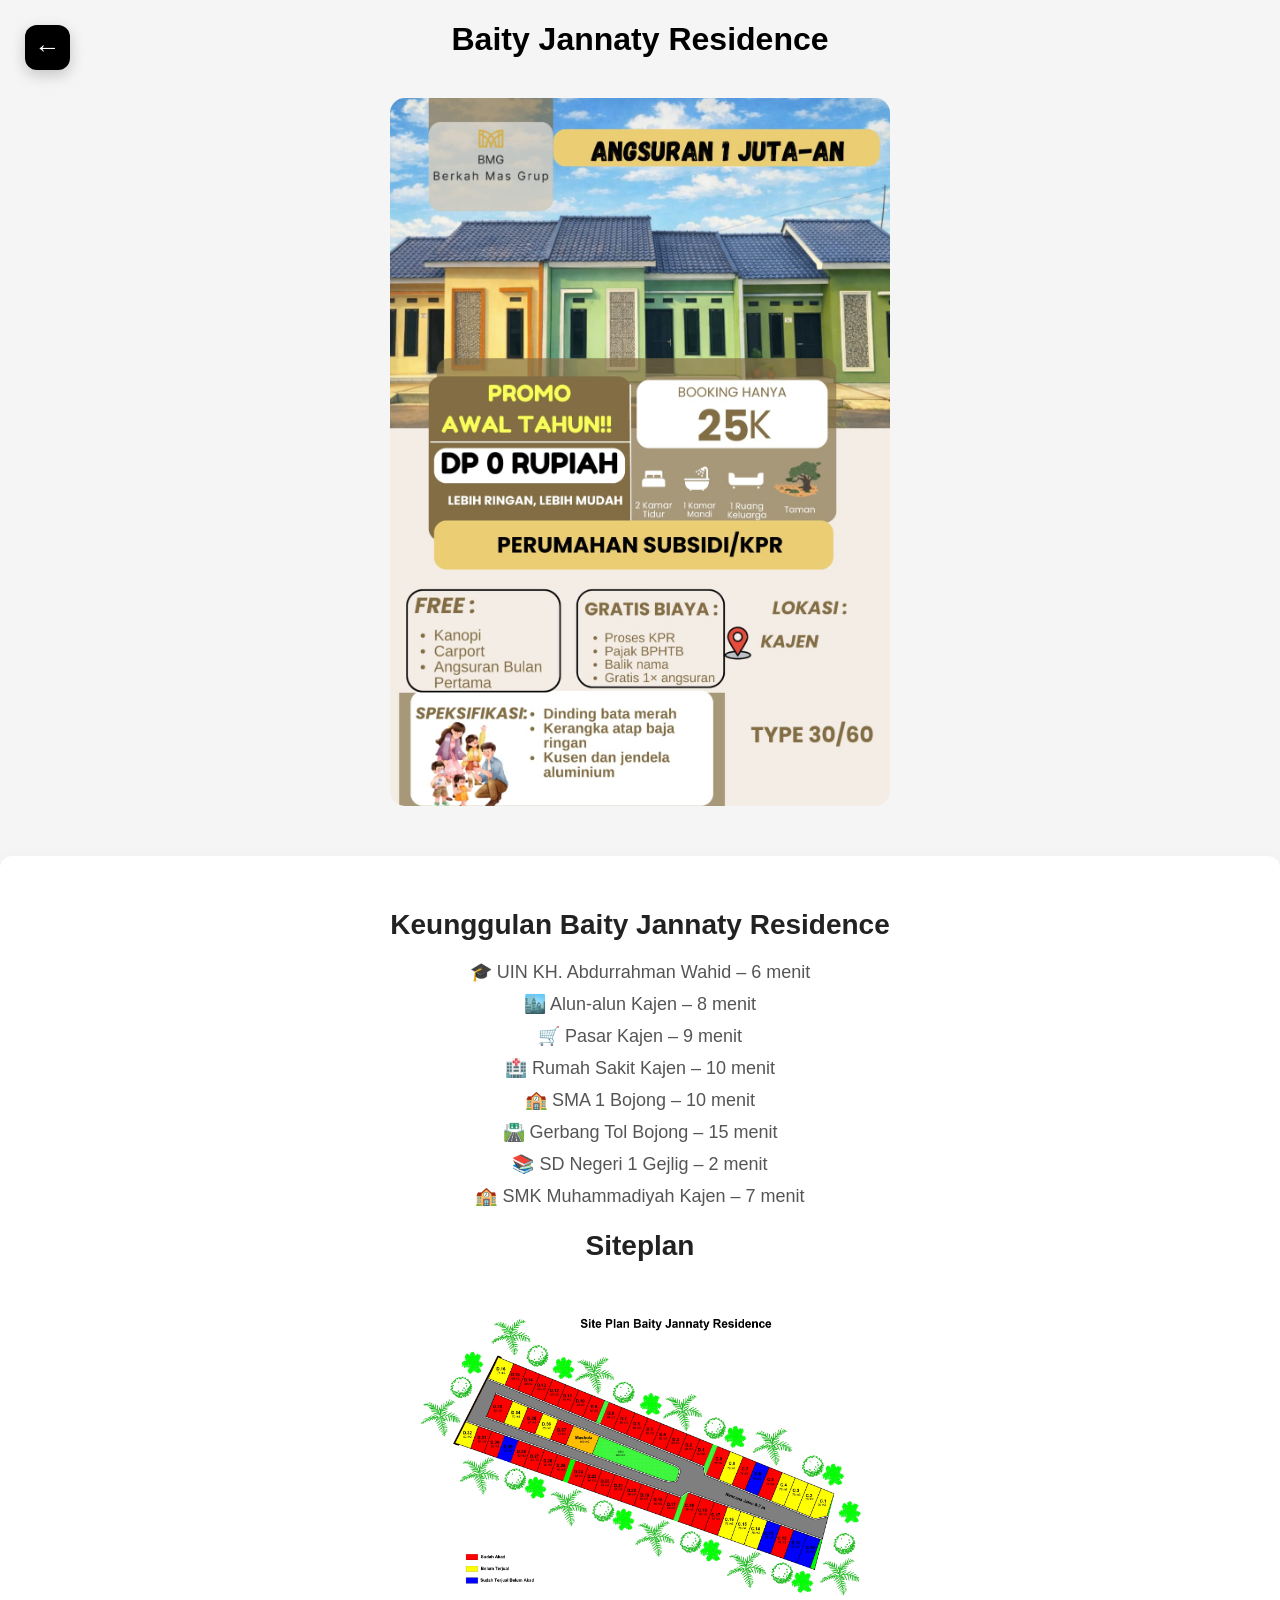
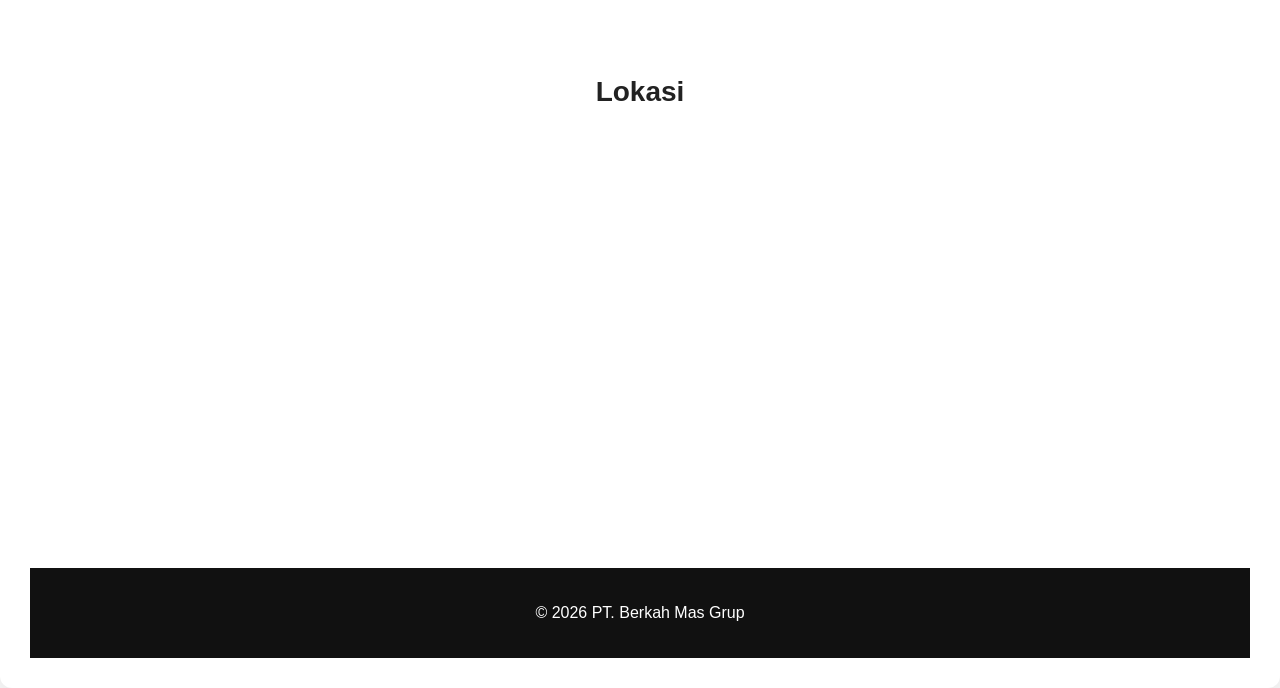
<file: BJR.html>
<!DOCTYPE html>
<html lang="id">
<head>
    <meta charset="UTF-8">
    <title>Lokasi Baity Jannaty Residence</title>
    <meta name="viewport" content="width=device-width, initial-scale=1.0">

    <style>
        body {
            margin: 0;
            font-family: Arial, sans-serif;
            background: #f5f5f5;
            text-align: center; /* supaya judul & konten tengah */
        }

        .container {
            max-width: 1000px;
            margin: 50px auto;
            padding: 20px;
            background: white;
            border-radius: 15px;
            box-shadow: 0 10px 25px rgba(0,0,0,0.15);
        }

        h1 {
            margin-bottom: 40px;
        }

        .project-image {
            margin-bottom: 40px; /* jarak antar gambar */
        }

        .project-image img {
            width: 80%;          /* supaya tidak full */
            max-width: 500px;    /* batas maksimal */
            height: auto;
            object-fit: cover;
            border-radius: 15px;
            display: block;
            margin: 0 auto;      /* supaya gambar tetap di tengah */
        }

        .map-container {
            margin-top: 30px;
        }

        .map-container iframe {
            width: 100%;          /* samakan dengan gambar */
            max-width: 900px;
            height: 400px;
            border: 0;
            border-radius: 15px;
            display: block;
            margin: 0 auto;
        }

        .back-btn {
            display: inline-block;
            margin-top: 30px;
            padding: 10px 25px;
            background: black;
            color: white;
            text-decoration: none;
            border-radius: 8px;
            transition: 0.3s;
        }

        .back-btn:hover {
            background: #333;
        }

        @media(max-width:768px){
            .container {
                margin: 20px;
            }

            .project-image img,
            .map-container iframe {
                width: 95%;
            }
        }

        .map-container {
    margin-bottom: 30px;
        }

        /* TOMBOL KELUAR */
        
        .back-top-btn {
    position: fixed;
    top: 25px;
    left: 25px;
    width: 45px;
    height: 45px;
    background: black;
    color: white;
    text-decoration: none;
    font-size: 26px;
    font-weight: bold;
    border-radius: 12px;
    display: flex;
    align-items: center;
    justify-content: center;
    transition: all 0.3s ease;
    box-shadow: 0 5px 15px rgba(0,0,0,0.2);
}

.back-top-btn:hover {
    background: #007bff;   /* biru saat hover */
    transform: translateX(-3px); /* sedikit geser kiri */
}

/* ================= FOOTER ================= */
footer {
    background: #111;
    color: white;
    text-align: center;
    padding: 20px;
}

.keunggulan {
    margin-top: 50px;
    padding: 30px;
    background: #ffffff;
    border-radius: 12px;
    box-shadow: 0 5px 20px rgba(0,0,0,0.05);
    text-align: center;
}

.keunggulan h2 {
    margin-bottom: 20px;
    font-size: 28px;
    color: #222;
}

.keunggulan ul {
    list-style: none;
    padding: 0;
}

.keunggulan ul li {
    font-size: 18px;
    margin: 10px 0;
    color: #555;}

/* BATAS ANTARA HTML DAN CSS */

    </style>
</head>

<a href="index.html" class="back-top-btn">←</a>

<body>

<h1>Baity Jannaty Residence</h1>

<!-- Gambar Tambahan -->
<div class="project-image">
    <img src="pkajen.jpeg" alt="Gambar Tambahan">
</div>

<!-- KEUNGGULAN -->
        <div class="keunggulan">
            <h2>Keunggulan Baity Jannaty Residence</h2>


<ul>
    <li>🎓 UIN KH. Abdurrahman Wahid – 6 menit</li>
    <li>🏙️ Alun-alun Kajen – 8 menit</li>
    <li>🛒 Pasar Kajen – 9 menit</li>
    <li>🏥 Rumah Sakit Kajen – 10 menit</li>
    <li>🏫 SMA 1 Bojong – 10 menit</li>
    <li>🛣️ Gerbang Tol Bojong – 15 menit</li>
    <li>📚 SD Negeri 1 Gejlig – 2 menit</li>
    <li>🏫 SMK Muhammadiyah Kajen – 7 menit</li>
</ul>

<!-- Gambar Utama -->

<h2>Siteplan</h2>

<div class="project-image">
    <img src="siteplanBJR.jpg" alt="Baity Jannaty Residence">
</div>

<h2>Lokasi</h2>

<div class="map-container">
    <iframe 
        src="https://www.google.com/maps/embed?pb=!1m18!1m12!1m3!1d31678.68076735187!2d109.55077169157944!3d-7.028660847921212!2m3!1f0!2f0!3f0!3m2!1i1024!2i768!4f13.1!3m3!1m2!1s0x2e702124cbfa9e85%3A0xb0c223a69f83889b!2sPERUMAHAN%20BAITY%20JANNATY%20RESIDENCE%204%20GEJLIG!5e0!3m2!1sid!2sid!4v1769843347910!5m2!1sid!2sid"
        allowfullscreen"
        loading="lazy">
    </iframe>
</div>

<footer>
    <p>© 2026 PT. Berkah Mas Grup</p>
</footer>

</body>
</html>
</file>
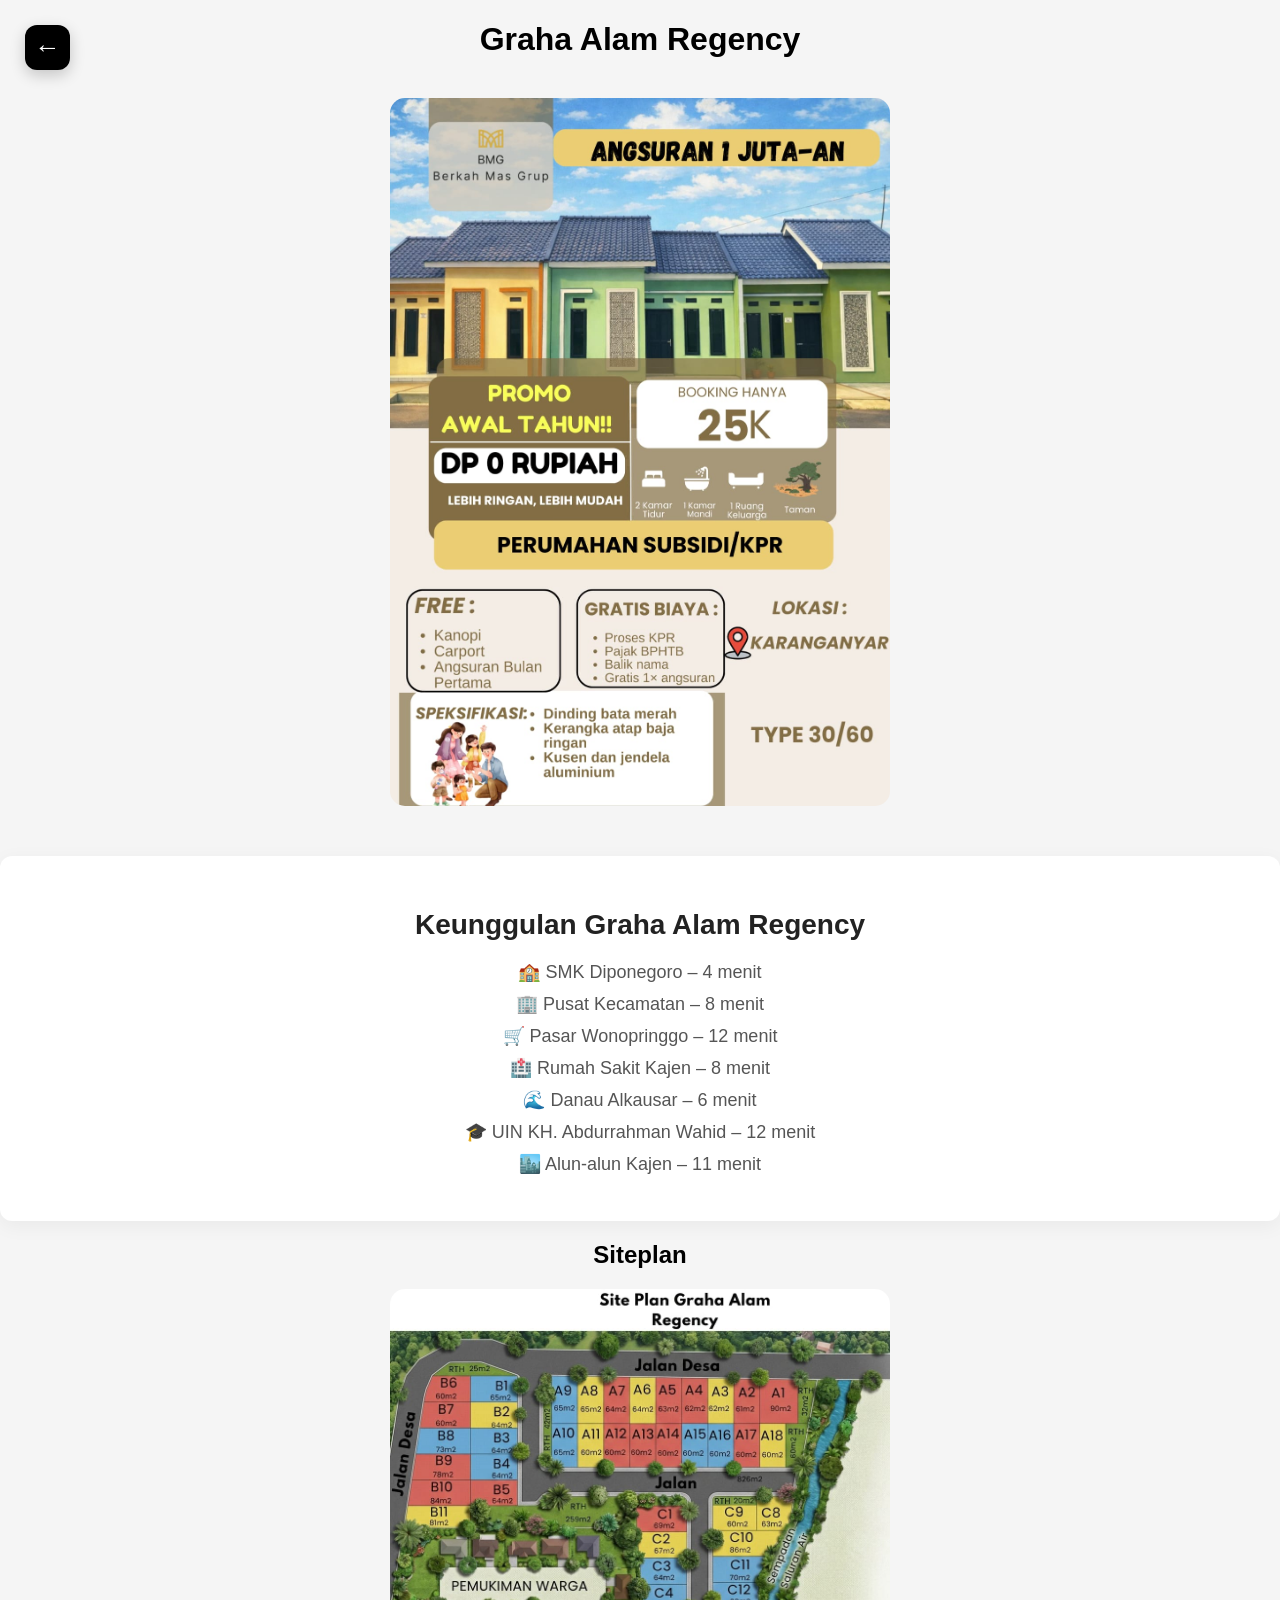
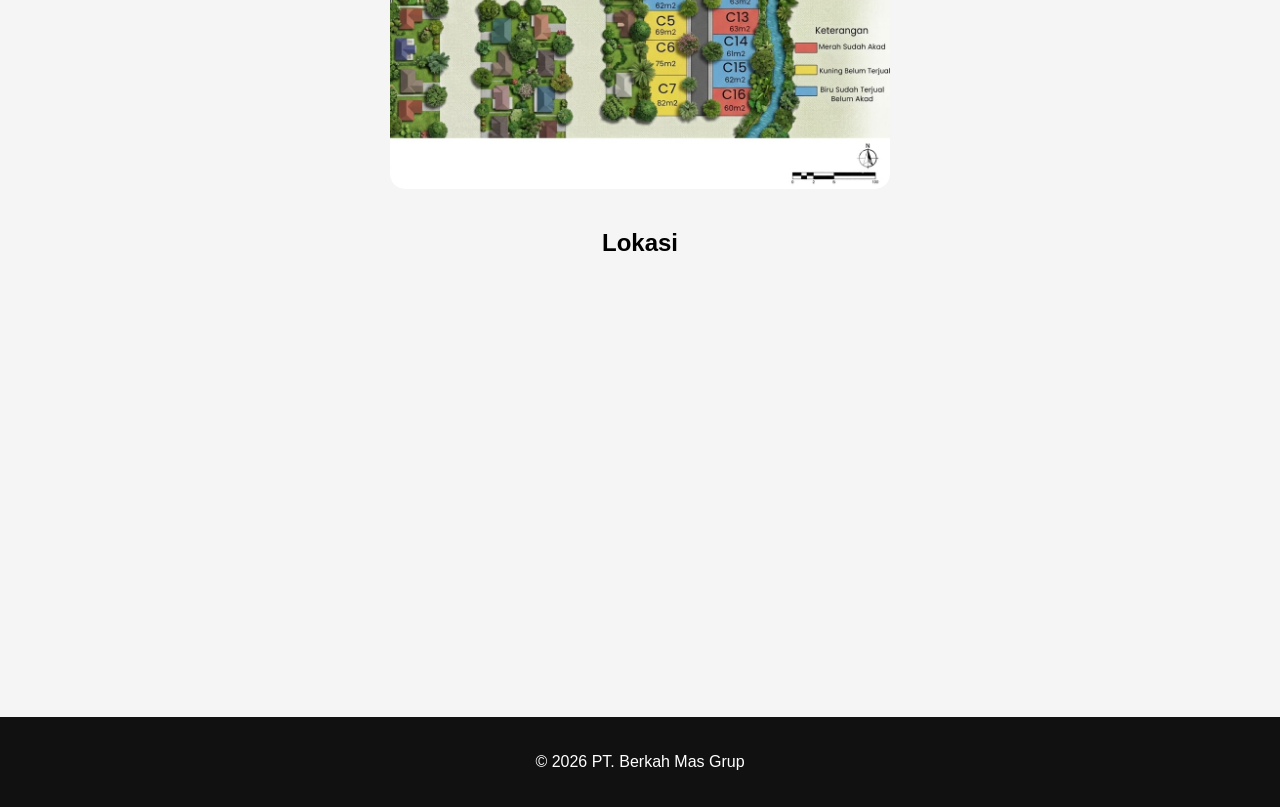
<file: GAR.html>
<!DOCTYPE html>
<html lang="id">
<head>
    <meta charset="UTF-8">
    <title>Lokasi Graha Alam Regency</title>
    <meta name="viewport" content="width=device-width, initial-scale=1.0">

    <style>
        body {
            margin: 0;
            font-family: Arial, sans-serif;
            background: #f5f5f5;
            text-align: center; /* supaya judul & konten tengah */
        }

        .container {
            max-width: 1000px;
            margin: 50px auto;
            padding: 20px;
            background: white;
            border-radius: 15px;
            box-shadow: 0 10px 25px rgba(0,0,0,0.15);
        }

        h1 {
            margin-bottom: 40px;
        }

        .project-image {
            margin-bottom: 40px; /* jarak antar gambar */
        }

        .project-image img {
            width: 80%;          /* supaya tidak full */
            max-width: 500px;    /* batas maksimal */
            height: auto;
            object-fit: cover;
            border-radius: 15px;
            display: block;
            margin: 0 auto;      /* supaya gambar tetap di tengah */
        }

        .map-container {
            margin-top: 30px;
        }

        .map-container iframe {
            width: 100%;          /* samakan dengan gambar */
            max-width: 900px;
            height: 400px;
            border: 0;
            border-radius: 15px;
            display: block;
            margin: 0 auto;
        }

        .back-btn {
            display: inline-block;
            margin-top: 30px;
            padding: 10px 25px;
            background: black;
            color: white;
            text-decoration: none;
            border-radius: 8px;
            transition: 0.3s;
        }

        .back-btn:hover {
            background: #333;
        }

        @media(max-width:768px){
            .container {
                margin: 20px;
            }

            .project-image img,
            .map-container iframe {
                width: 95%;
            }
        }

/* TOMBOL KELUAR */

        
        .back-top-btn {
    position: fixed;
    top: 25px;
    left: 25px;
    width: 45px;
    height: 45px;
    background: black;
    color: white;
    text-decoration: none;
    font-size: 26px;
    font-weight: bold;
    border-radius: 12px;
    display: flex;
    align-items: center;
    justify-content: center;
    transition: all 0.3s ease;
    box-shadow: 0 5px 15px rgba(0,0,0,0.2);
}

.back-top-btn:hover {
    background: #007bff;   /* biru saat hover */
    transform: translateX(-3px); /* sedikit geser kiri */
}

/* ================= FOOTER ================= */
footer {
    background: #111;
    color: white;
    text-align: center;
    padding: 20px;
}

.map-container {
    margin-bottom: 30px;
}

.keunggulan {
    margin-top: 50px;
    padding: 30px;
    background: #ffffff;
    border-radius: 12px;
    box-shadow: 0 5px 20px rgba(0,0,0,0.05);
    text-align: center;
}

.keunggulan h2 {
    margin-bottom: 20px;
    font-size: 28px;
    color: #222;
}

.keunggulan ul {
    list-style: none;
    padding: 0;
}

.keunggulan ul li {
    font-size: 18px;
    margin: 10px 0;
    color: #555;
}

/* BATAS ANTARA HTML DAN CSS */

    </style>
</head>

<body>

<a href="index.html" class="back-top-btn">←</a>

<h1>Graha Alam Regency</h1>

<!-- Gambar Tambahan -->
<div class="project-image">
    <img src="pkaranganyar.jpeg" alt="Gambar Tambahan">
</div>

        <!-- KEUNGGULAN -->
        <div class="keunggulan">
            <h2>Keunggulan Graha Alam Regency</h2>

           <ul>
    <li>🏫 SMK Diponegoro – 4 menit</li>
    <li>🏢 Pusat Kecamatan – 8 menit</li>
    <li>🛒 Pasar Wonopringgo – 12 menit</li>
    <li>🏥 Rumah Sakit Kajen – 8 menit</li>
    <li>🌊 Danau Alkausar – 6 menit</li>
    <li>🎓 UIN KH. Abdurrahman Wahid – 12 menit</li>
    <li>🏙️ Alun-alun Kajen – 11 menit</li>
            </ul>
        </div>

    </div>
</section>
<!-- Gambar Utama -->

<h2>Siteplan</h2>

<div class="project-image">
    <img src="siteplanGAR.jpeg" alt="Graha Alam Regency">
</div>

<h2>Lokasi</h2>

<div class="map-container">
    <iframe 
        src="https://www.google.com/maps/embed?pb=!1m18!1m12!1m3!1d3959.9625905459216!2d109.61155557392681!3d-7.013682568700416!2m3!1f0!2f0!3f0!3m2!1i1024!2i768!4f13.1!3m3!1m2!1s0x2e701f00718701d1%3A0xc99633544fbac126!2sGRAHA%20ALAM%20REGENCY!5e0!3m2!1sid!2sid!4v1769841602363!5m2!1sid!2sid"
        allowfullscreen"
        loading="lazy">
    </iframe>
</div>

<footer>
    <p>© 2026 PT. Berkah Mas Grup</p>
</footer>

</body>
</html>
</file>
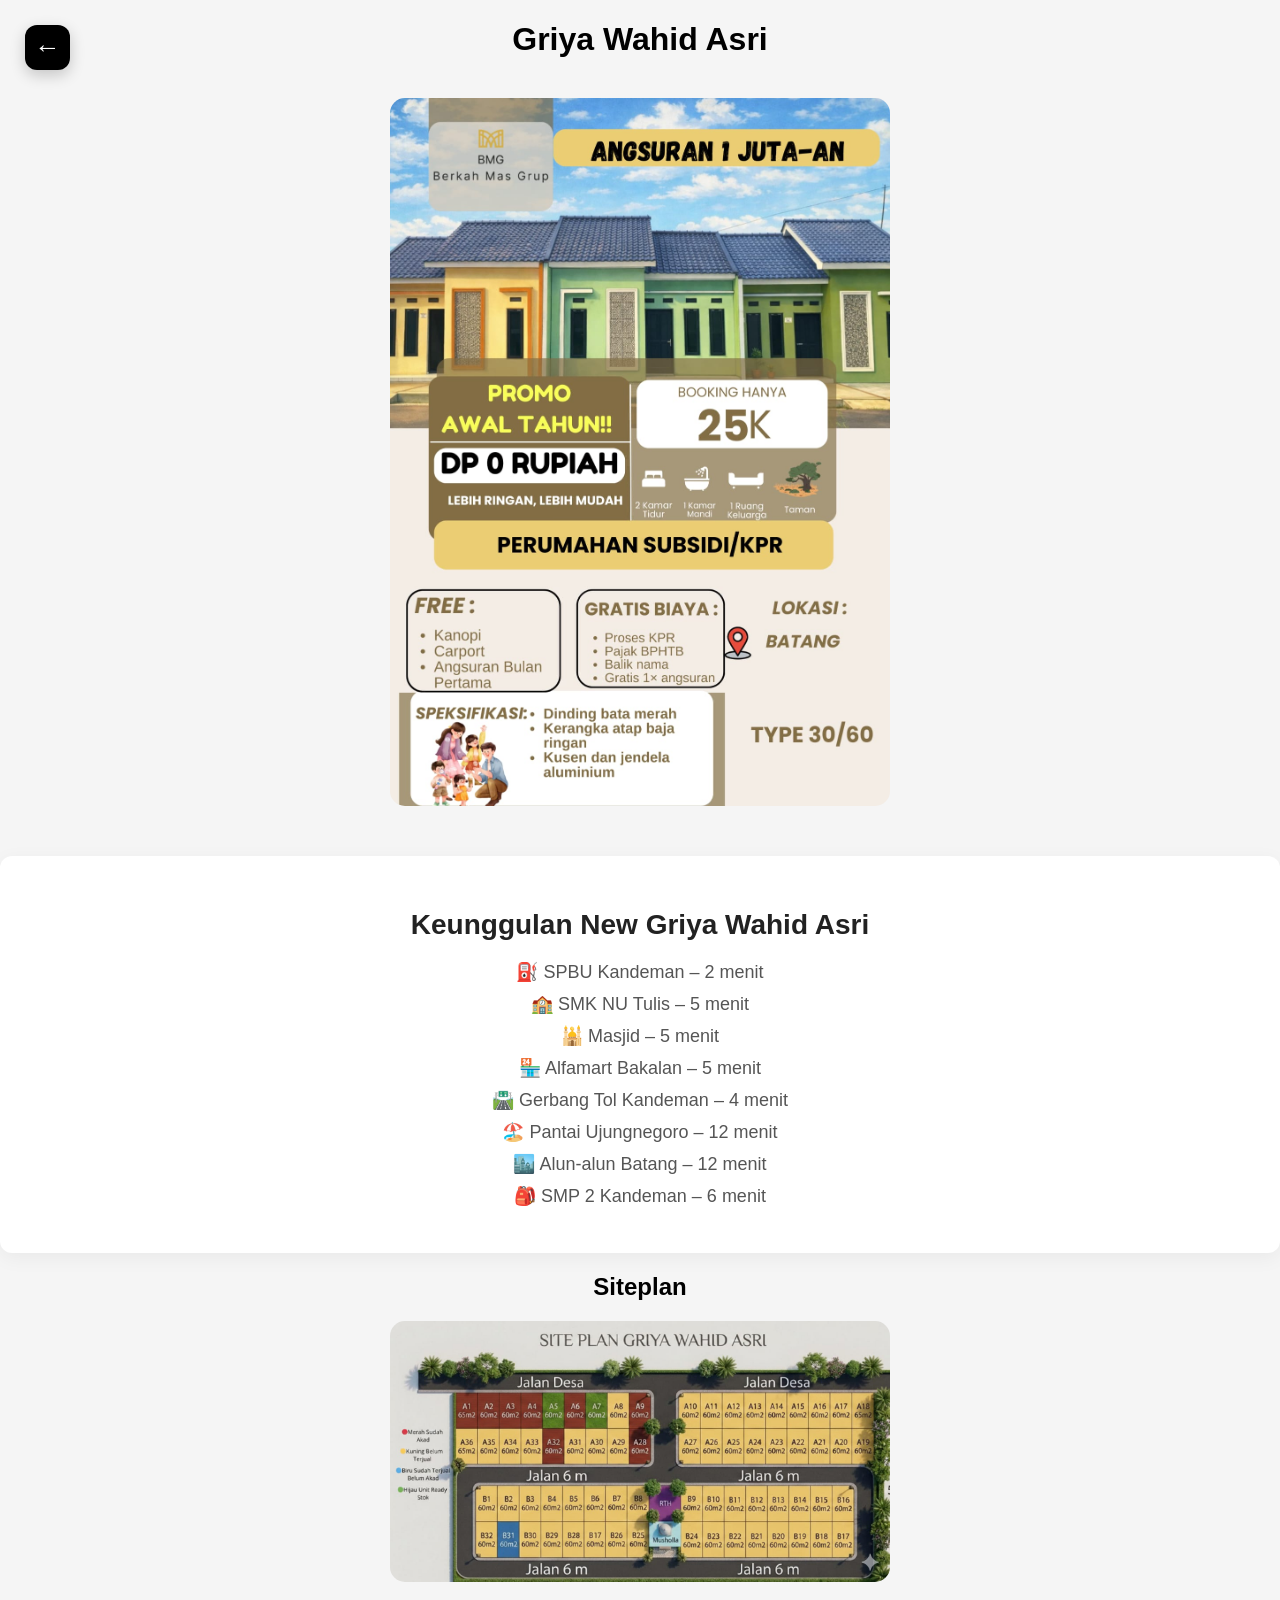
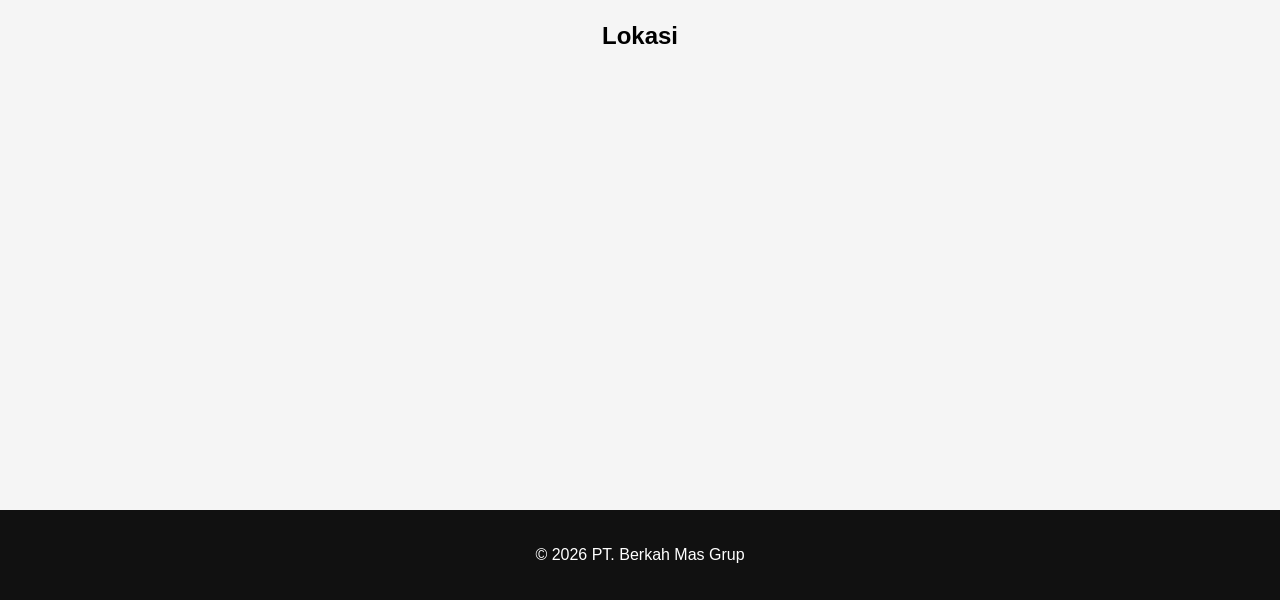
<file: GWA.html>
<!DOCTYPE html>
<html lang="id">
<head>
    <meta charset="UTF-8">
    <title>Lokasi Griya Wahid Asri</title>
    <meta name="viewport" content="width=device-width, initial-scale=1.0">

    <style>
        body {
            margin: 0;
            font-family: Arial, sans-serif;
            background: #f5f5f5;
            text-align: center; /* supaya judul & konten tengah */
        }

        .container {
            max-width: 1000px;
            margin: 50px auto;
            padding: 20px;
            background: white;
            border-radius: 15px;
            box-shadow: 0 10px 25px rgba(0,0,0,0.15);
        }

        h1 {
            margin-bottom: 40px;
        }

        .project-image {
            margin-bottom: 40px; /* jarak antar gambar */
        }

        .project-image img {
            width: 80%;          /* supaya tidak full */
            max-width: 500px;    /* batas maksimal */
            height: auto;
            object-fit: cover;
            border-radius: 15px;
            display: block;
            margin: 0 auto;      /* supaya gambar tetap di tengah */
        }

        .map-container {
            margin-top: 30px;
        }

        .map-container iframe {
            width: 100%;          /* samakan dengan gambar */
            max-width: 900px;
            height: 400px;
            border: 0;
            border-radius: 15px;
            display: block;
            margin: 0 auto;
        }

        .back-btn {
            display: inline-block;
            margin-top: 30px;
            padding: 10px 25px;
            background: black;
            color: white;
            text-decoration: none;
            border-radius: 8px;
            transition: 0.3s;
        }

        .back-btn:hover {
            background: #333;
        }

        @media(max-width:768px){
            .container {
                margin: 20px;
            }

            .project-image img,
            .map-container iframe {
                width: 95%;
            }
        }

/* TOMBOL KELUAR */

        
        .back-top-btn {
    position: fixed;
    top: 25px;
    left: 25px;
    width: 45px;
    height: 45px;
    background: black;
    color: white;
    text-decoration: none;
    font-size: 26px;
    font-weight: bold;
    border-radius: 12px;
    display: flex;
    align-items: center;
    justify-content: center;
    transition: all 0.3s ease;
    box-shadow: 0 5px 15px rgba(0,0,0,0.2);
}

.back-top-btn:hover {
    background: #007bff;   /* biru saat hover */
    transform: translateX(-3px); /* sedikit geser kiri */
}

/* ================= FOOTER ================= */
footer {
    background: #111;
    color: white;
    text-align: center;
    padding: 20px;
}

.map-container {
    margin-bottom: 30px;
}

.keunggulan {
    margin-top: 50px;
    padding: 30px;
    background: #ffffff;
    border-radius: 12px;
    box-shadow: 0 5px 20px rgba(0,0,0,0.05);
    text-align: center;
}

.keunggulan h2 {
    margin-bottom: 20px;
    font-size: 28px;
    color: #222;
}

.keunggulan ul {
    list-style: none;
    padding: 0;
}

.keunggulan ul li {
    font-size: 18px;
    margin: 10px 0;
    color: #555;}

/* BATAS ANTARA HTML DAN CSS */

    </style>
</head>

<a href="index.html" class="back-top-btn">←</a>

<body>

<h1>Griya Wahid Asri</h1>

<!-- Gambar Tambahan -->
<div class="project-image">
    <img src="pbatang.jpeg" alt="Gambar Tambahan">
</div>

<!-- KEUNGGULAN -->
        <div class="keunggulan">
            <h2>Keunggulan New Griya Wahid Asri</h2>

            <ul>
    <li>⛽ SPBU Kandeman – 2 menit</li>
    <li>🏫 SMK NU Tulis – 5 menit</li>
    <li>🕌 Masjid – 5 menit</li>
    <li>🏪 Alfamart Bakalan – 5 menit</li>
    <li>🛣️ Gerbang Tol Kandeman – 4 menit</li>
    <li>🏖️ Pantai Ujungnegoro – 12 menit</li>
    <li>🏙️ Alun-alun Batang – 12 menit</li>
    <li>🎒 SMP 2 Kandeman – 6 menit</li>
</ul>
        </div>

    </div>

<!-- Gambar Utama -->

<h2>Siteplan</h2>

<div class="project-image">
    <img src="siteplanGWA.jpeg" alt="Griya Wahid Asri">
</div>

<h2>Lokasi</h2>

<div class="map-container">
    <iframe 
       src="https://www.google.com/maps/embed?pb=!1m18!1m12!1m3!1d3960.6081953662415!2d109.7782988761525!3d-6.937341854124711!2m3!1f0!2f0!3f0!3m2!1i1024!2i768!4f13.1!3m3!1m2!1s0x2e703d00550676b5%3A0x73976d7a8a83a035!2sGriya%20Wahid%20Asri!5e0!3m2!1sid!2sid!4v1769843172302!5m2!1sid!2sid"
        allowfullscreen"
        loading="lazy">
    </iframe>
</div>

<footer>
    <p>© 2026 PT. Berkah Mas Grup</p>
</footer>

</body>
</html>
</file>
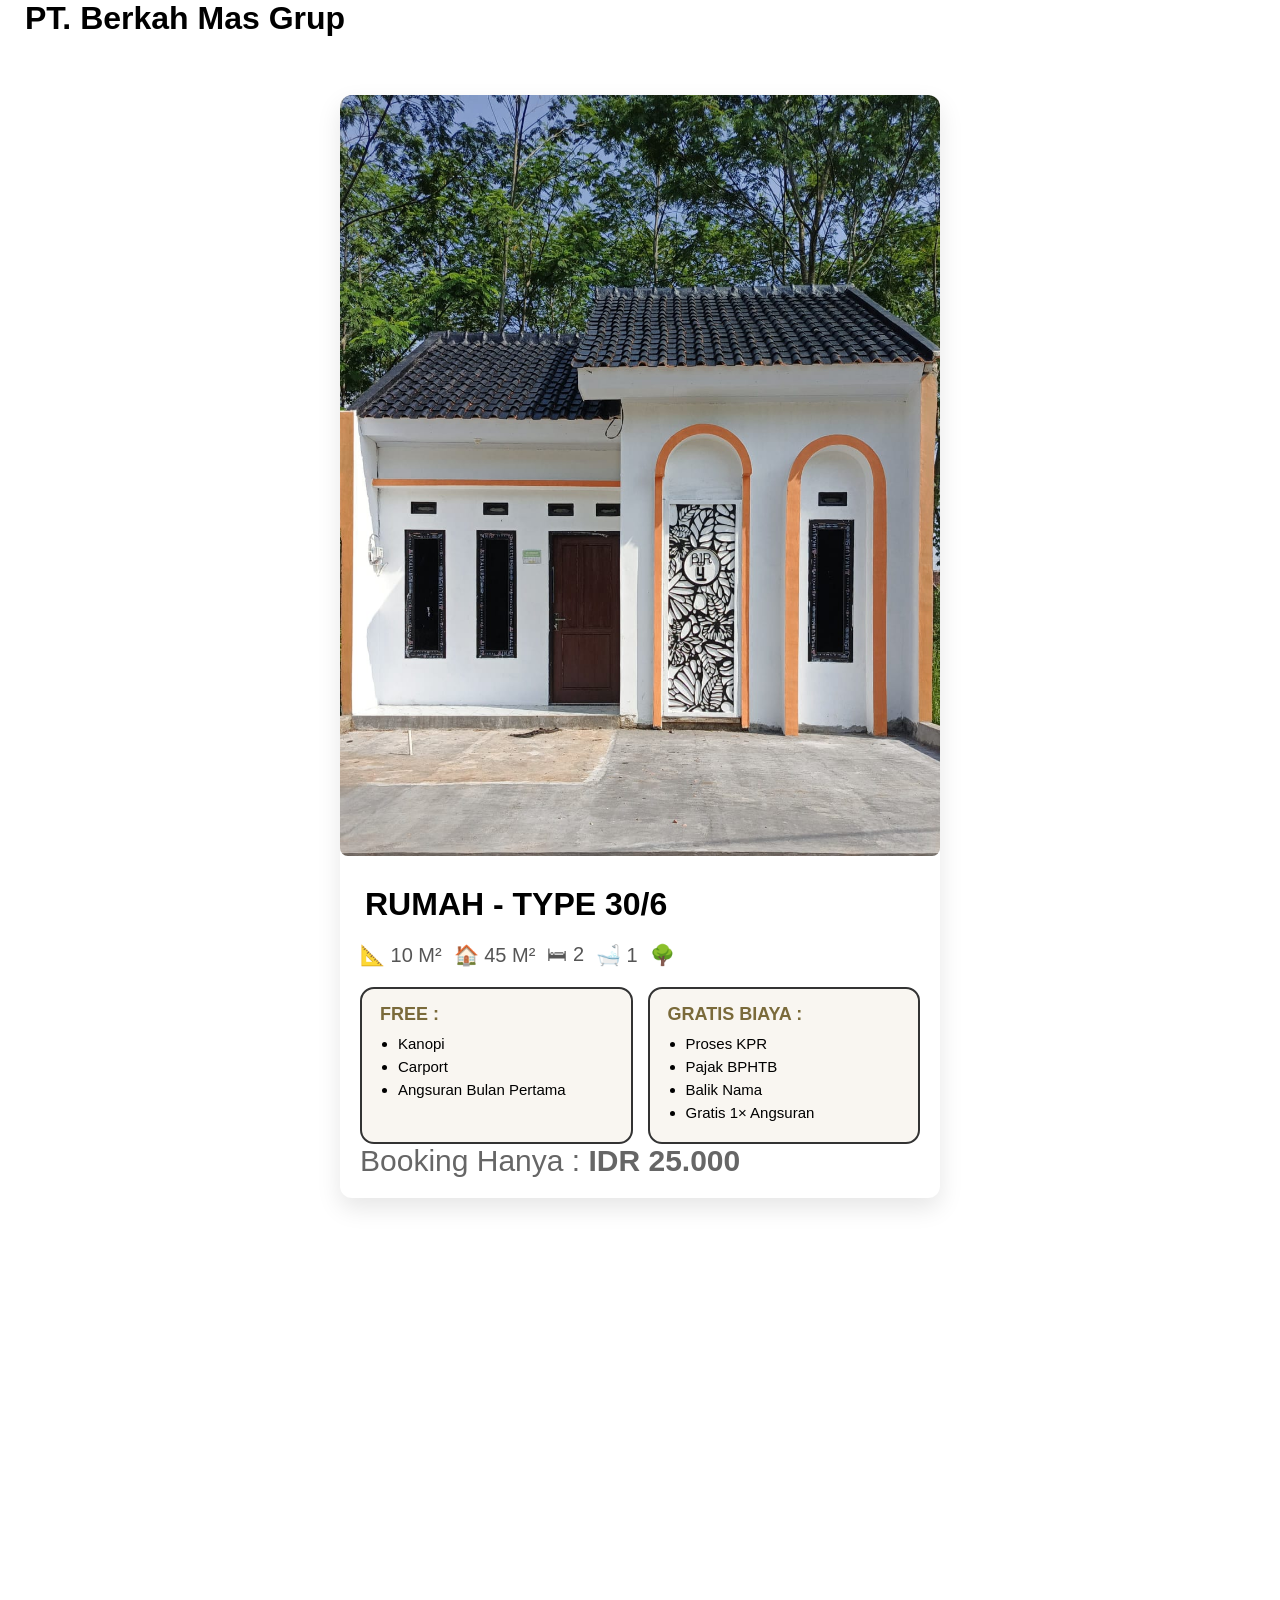
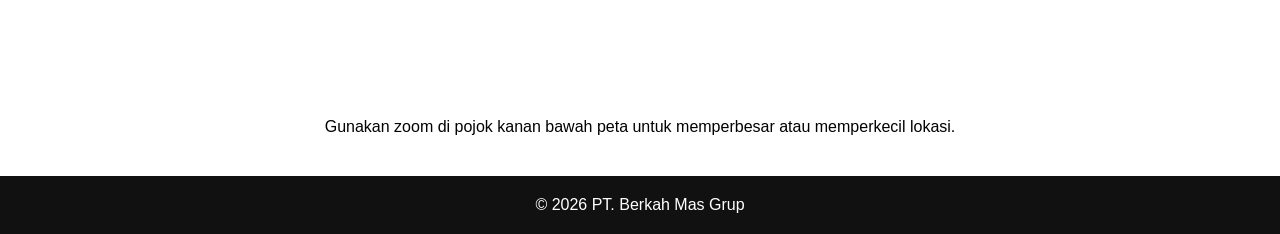
<file: LokBJR.html>
<!DOCTYPE html>
<html lang="id">
<head>
    <meta charset="UTF-8">
    <title>Graha Alam Regency</title>
    <link rel="stylesheet" href="style.css">
    <style>
        main {
            padding: 40px 20px;
            text-align: center;
        }

        main img {
            width: 80%;
            max-width: 600px;
            border-radius: 8px;
            margin-bottom: 30px;
        }

        .map-container {
            width: 80%;
            max-width: 600px;
            height: 450px;
            margin: 0 auto 30px;
            border-radius: 8px;
            overflow: hidden;
        }

        .house-card {
    max-width: 600px;
    margin: 0 auto 40px;
    border-radius: 12px;
    overflow: hidden;
    background: #fff;
    box-shadow: 0 10px 25px rgba(0,0,0,0.1);
    text-align: left;
}

.house-image {
    position: relative;
}

.house-image img {
    width: 100%;
    display: block;
}

.price-tag {
    position: absolute;
    bottom: 15px;
    left: 15px;
    background: rgba(255,255,255,0.9);
    padding: 10px 16px;
    border-radius: 10px;
    font-weight: bold;
    color: #4a235a;
}

.house-info {
    padding: 20px;
}

.features {
    display: flex;
    flex-wrap: wrap;
    gap: 12px;
    font-size: 20px;
    margin-bottom: 15px;
    color: #555;
}

.house-info h3 {
    margin: 0 0 8px;
    font-size: 25px;
    font-weight: bold;
}

.installment {
    color: #666;
    font-size: 30px;
}

.bonus-section {
    display: flex;
    gap: 15px;
    margin-top: 20px;
    flex-wrap: wrap;
}

.bonus-box {
    flex: 1;
    border: 2px solid #333;
    border-radius: 14px;
    padding: 15px 18px;
    background: #f9f6f1;
}

.bonus-box h4 {
    margin: 0 0 10px;
    font-size: 18px;
    font-weight: bold;
    color: #7a6a3a;
}

.bonus-box ul {
    padding-left: 18px;
    margin: 0;
}

.bonus-box ul li {
    font-size: 15px;
    margin-bottom: 6px;
}
h1 {
    text-align: left;
    margin-left: 25px;
}



    </style>
</head>
<body>

<header>
    <h1>PT. Berkah Mas Grup</h1>
    <nav>
        <a href="index.html">Beranda</a>
        <a href="index.html#galeri">Galeri</a>
        <a href="index.html#kontak">Kontak</a>
    </nav>
</header>

<main>
   <!-- CARD RUMAH -->
<div class="house-card">
    <div class="house-image">
        <img src="BJR.jpeg" alt="Graha Alam Regency">
      
    </div>

            <h1>RUMAH - TYPE 30/6</h1>

    <div class="house-info">
        <div class="features">
            <span>📐 10 M²</span>
            <span>🏠 45 M²</span>
            <span>🛏 2</span>
            <span>🛁 1</span>
            <span>🌳</span>
          
        </div>

        <div class="bonus-section">
    <div class="bonus-box">
        <h4>FREE :</h4>
        <ul>
            <li>Kanopi</li>
            <li>Carport</li>
            <li>Angsuran Bulan Pertama</li>
        </ul>
    </div>

    <div class="bonus-box">
        <h4>GRATIS BIAYA :</h4>
        <ul>
            <li>Proses KPR</li>
            <li>Pajak BPHTB</li>
            <li>Balik Nama</li>
            <li>Gratis 1× Angsuran</li>
        </ul>
    </div>
</div>

  
        <p class="installment">Booking Hanya : <strong>IDR 25.000</strong></p>
    </div>
</div>

<div class="map-container">
    <iframe
        src="https://www.google.com/maps/embed?pb=!1m18!1m12!1m3!1d31678.68076735187!2d109.55077169157944!3d-7.028660847921212!2m3!1f0!2f0!3f0!3m2!1i1024!2i768!4f13.1!3m3!1m2!1s0x2e702124cbfa9e85%3A0xb0c223a69f83889b!2sPERUMAHAN%20BAITY%20JANNATY%20RESIDENCE%204%20GEJLIG!5e0!3m2!1sid!2sid!4v1769843347910!5m2!1sid!2sid"
        allowfullscreen
        loading="lazy"
        referrerpolicy="no-referrer-when-downgrade">
    </iframe>
</div>


    <p>Gunakan zoom di pojok kanan bawah peta untuk memperbesar atau memperkecil lokasi.</p>
</main>

<footer>
    <p>© 2026 PT. Berkah Mas Grup</p>
</footer>

</body>
</html>
</file>
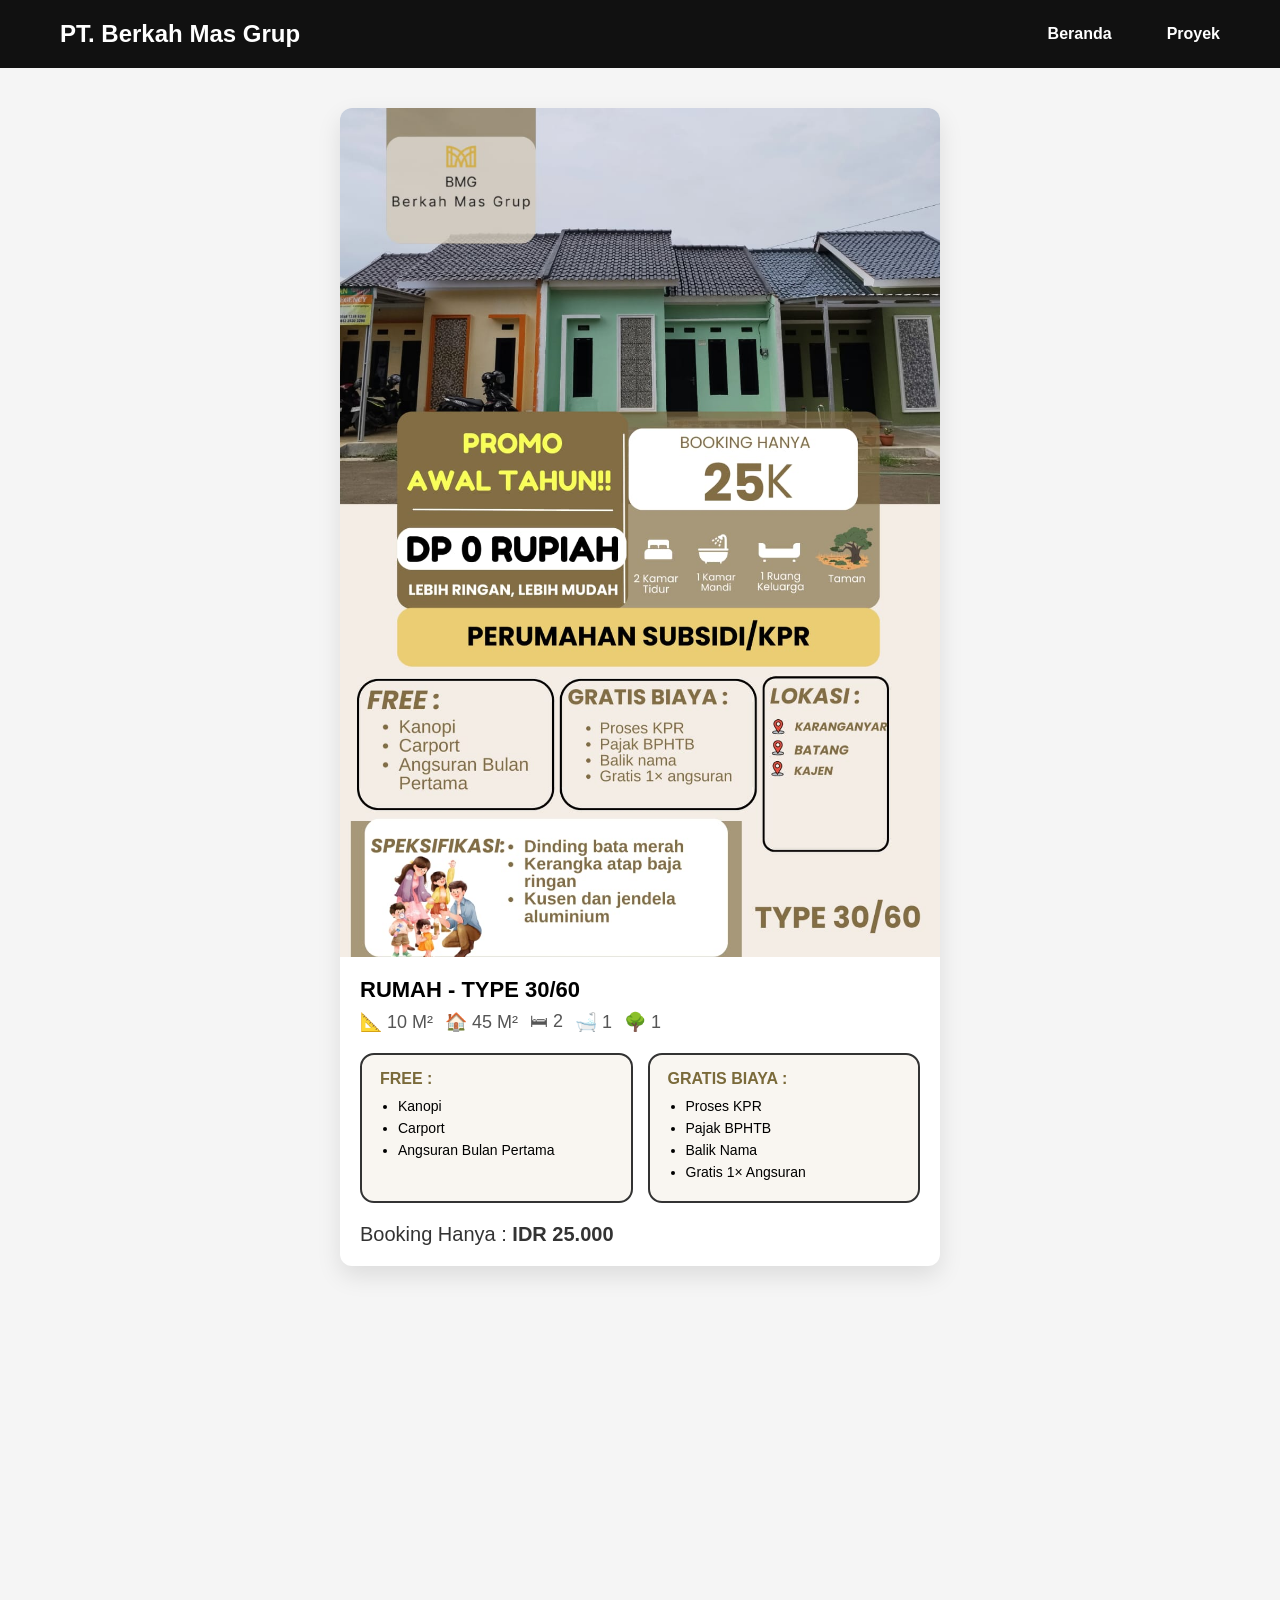
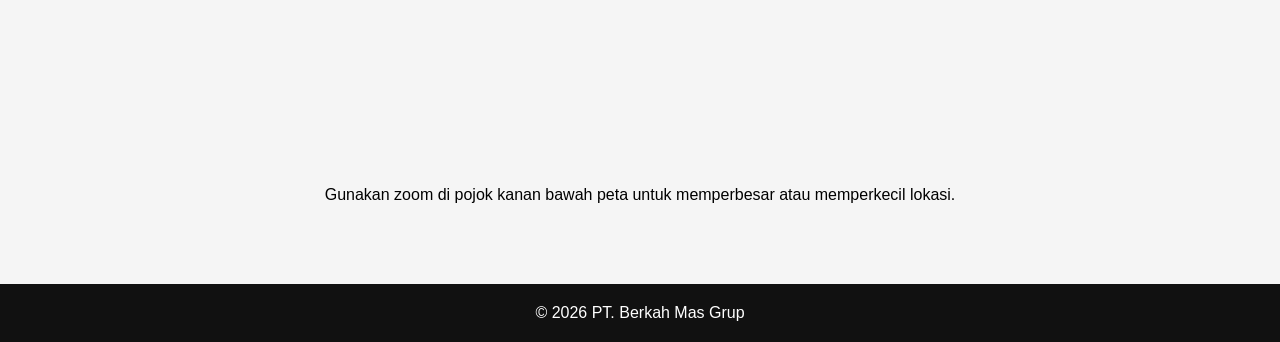
<file: LokGraha.html>
<!DOCTYPE html>
<html lang="id">
<head>
    <meta charset="UTF-8">
    <title>Graha Alam Regency</title>
    <link rel="stylesheet" href="style.css">

    <style>
        body {
            margin: 0;
            font-family: Arial, sans-serif;
            background: #f5f5f5;
        }

        /* ===== NAVBAR BARU ===== */
        .navbar-detail {
            display: flex;
            justify-content: space-between;
            align-items: center;
            padding: 20px 60px;
            background: #111;
            color: white;
        }

        .navbar-detail h2 {
            margin: 0;
        }

        .navbar-detail nav a {
            color: white;
            text-decoration: none;
            margin-left: 25px;
            font-weight: bold;
            transition: 0.3s;
        }

        .navbar-detail nav a:hover {
            color: #00c3ff;
        }

        main {
            padding: 40px 20px;
            text-align: center;
        }

        .house-card {
            max-width: 600px;
            margin: 0 auto 40px;
            border-radius: 12px;
            overflow: hidden;
            background: #fff;
            box-shadow: 0 10px 25px rgba(0,0,0,0.1);
            text-align: left;
        }

        .house-image img {
            width: 100%;
            display: block;
        }

        .house-info {
            padding: 20px;
        }

        .features {
            display: flex;
            flex-wrap: wrap;
            gap: 12px;
            font-size: 18px;
            margin-bottom: 15px;
            color: #555;
        }

        .house-info h3 {
            margin: 0 0 8px;
            font-size: 22px;
            font-weight: bold;
        }

        .installment {
            color: #333;
            font-size: 20px;
            margin-top: 20px;
        }

        .bonus-section {
            display: flex;
            gap: 15px;
            margin-top: 20px;
            flex-wrap: wrap;
        }

        .bonus-box {
            flex: 1;
            border: 2px solid #333;
            border-radius: 14px;
            padding: 15px 18px;
            background: #f9f6f1;
        }

        .bonus-box h4 {
            margin: 0 0 10px;
            font-size: 16px;
            font-weight: bold;
            color: #7a6a3a;
        }

        .bonus-box ul {
            padding-left: 18px;
            margin: 0;
        }

        .bonus-box ul li {
            font-size: 14px;
            margin-bottom: 6px;
        }

        .map-container {
            width: 80%;
            max-width: 600px;
            height: 450px;
            margin: 0 auto 30px;
            border-radius: 8px;
            overflow: hidden;
        }

        footer {
            background: #111;
            color: white;
            text-align: center;
            padding: 20px;
            margin-top: 40px;
        }
    </style>
</head>

<body>

<!-- ===== NAVBAR ===== -->
<header class="navbar-detail">
    <h2>PT. Berkah Mas Grup</h2>
    <nav>
        <a href="index.html">Beranda</a>
        <a href="index.html">Proyek</a>
    </nav>
</header>

<main>

<div class="house-card">
    <div class="house-image">
        <img src="poster1.jpeg" alt="Graha Alam Regency">
    </div>

    <div class="house-info">

        <h3>RUMAH - TYPE 30/60</h3>

        <div class="features">
            <span>📐 10 M²</span>
            <span>🏠 45 M²</span>
            <span>🛏 2</span>
            <span>🛁 1</span>
            <span>🌳 1</span>
        </div>

        <div class="bonus-section">
            <div class="bonus-box">
                <h4>FREE :</h4>
                <ul>
                    <li>Kanopi</li>
                    <li>Carport</li>
                    <li>Angsuran Bulan Pertama</li>
                </ul>
            </div>

            <div class="bonus-box">
                <h4>GRATIS BIAYA :</h4>
                <ul>
                    <li>Proses KPR</li>
                    <li>Pajak BPHTB</li>
                    <li>Balik Nama</li>
                    <li>Gratis 1× Angsuran</li>
                </ul>
            </div>
        </div>

        <p class="installment">
            Booking Hanya : <strong>IDR 25.000</strong>
        </p>

    </div>
</div>

<div class="map-container">
    <iframe
        src="https://www.google.com/maps/embed?pb=!1m18!1m12!1m3!1d3959.9625905459216!2d109.61155557392681!3d-7.013682568700416!2m3!1f0!2f0!3f0!3m2!1i1024!2i768!4f13.1!3m3!1m2!1s0x2e701f00718701d1%3A0xc99633544fbac126!2sGRAHA%20ALAM%20REGENCY!5e0!3m2!1sid!2sid!4v1769841602363!5m2!1sid!2sid"
        allowfullscreen
        loading="lazy">
    </iframe>
</div>

<p>Gunakan zoom di pojok kanan bawah peta untuk memperbesar atau memperkecil lokasi.</p>

</main>

<footer>
    <p>© 2026 PT. Berkah Mas Grup</p>
</footer>

</body>
</html>
</file>
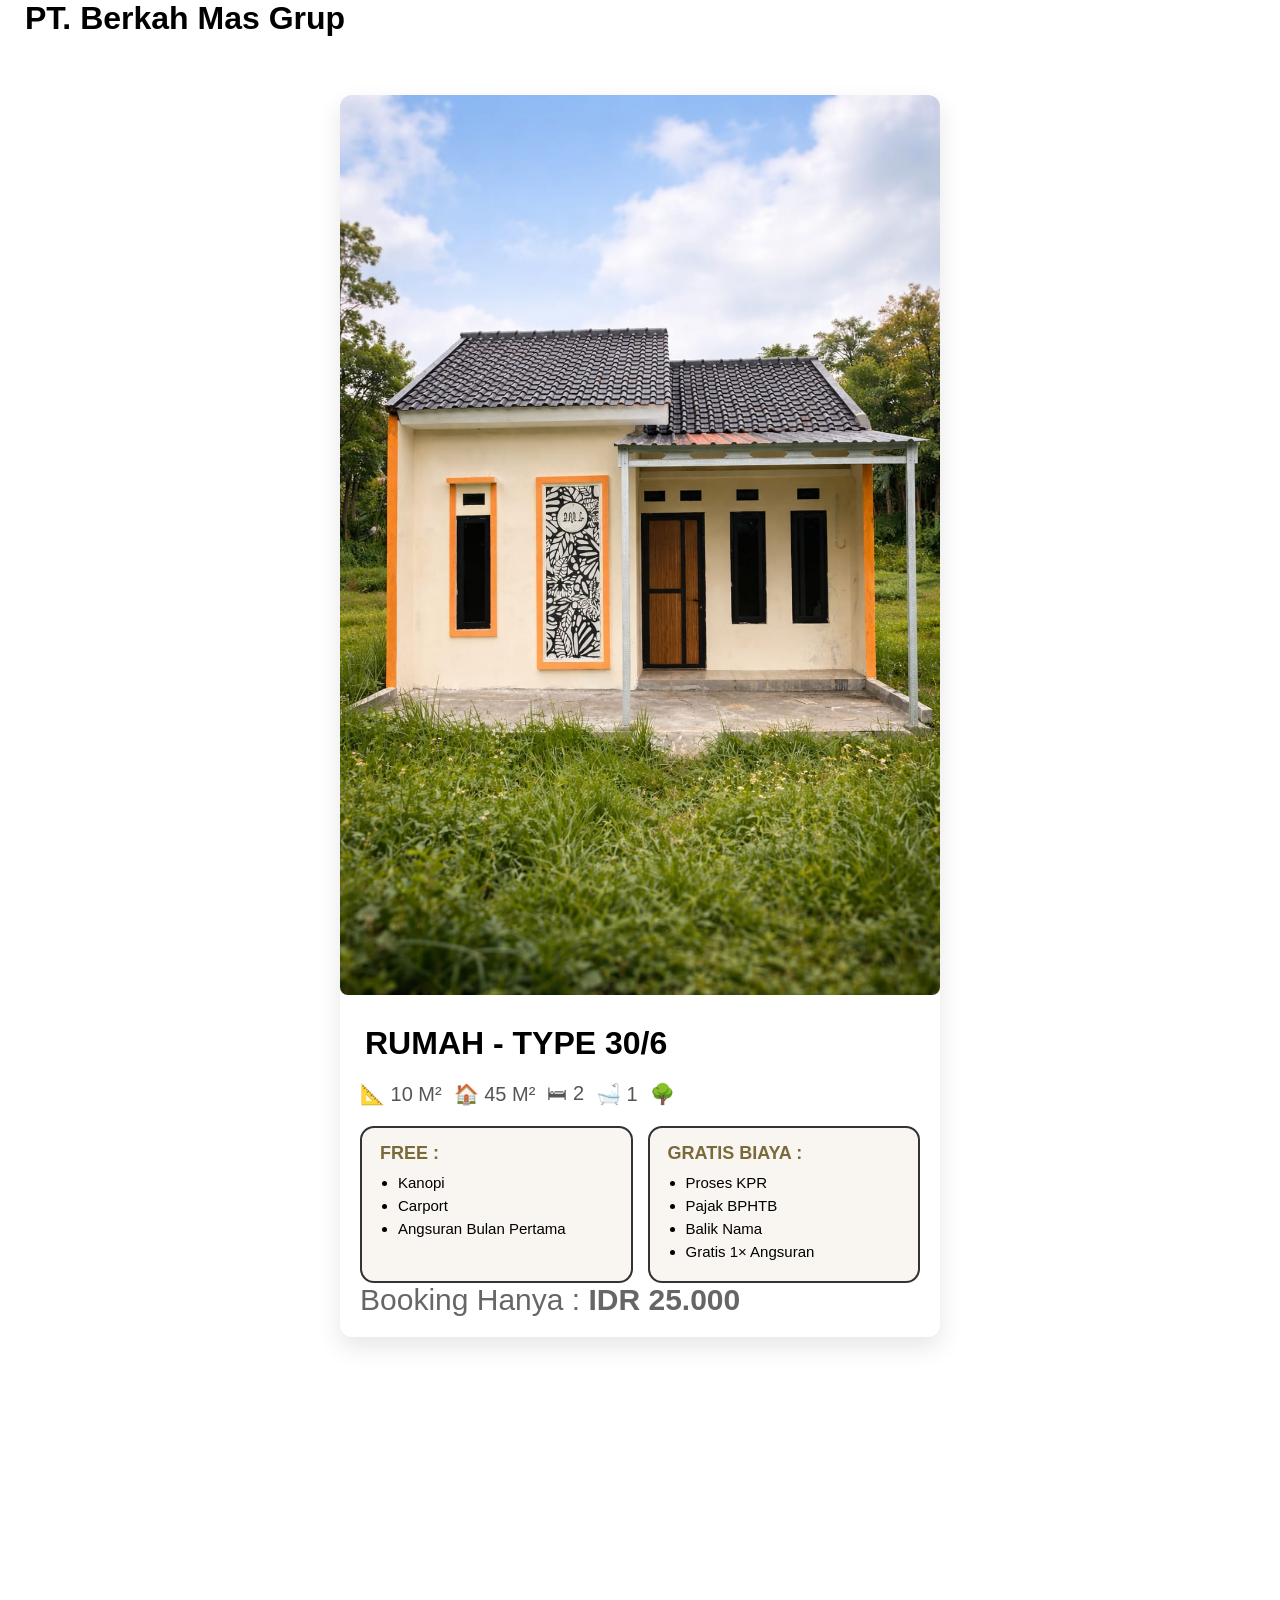
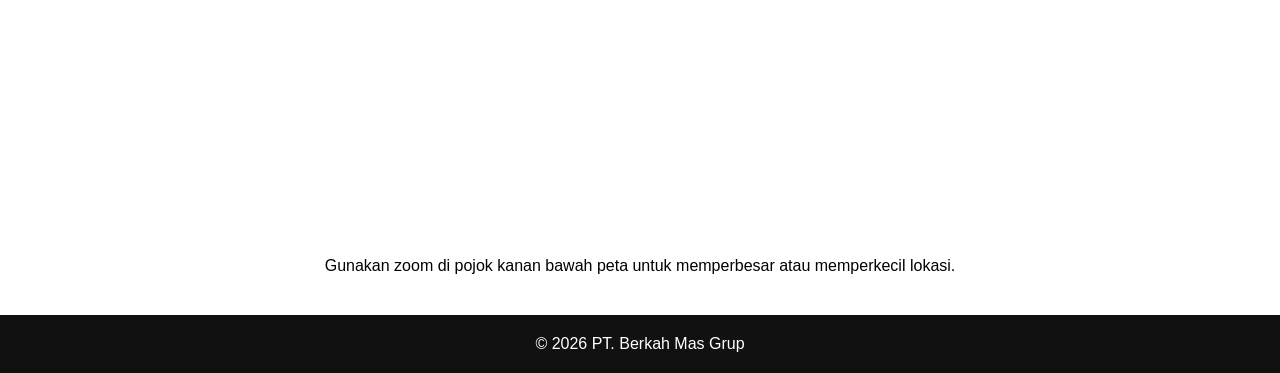
<file: LokGWA.html>
<!DOCTYPE html>
<html lang="id">
<head>
    <meta charset="UTF-8">
    <title>Graha Alam Regency</title>
    <link rel="stylesheet" href="style.css">
    <style>
        main {
            padding: 40px 20px;
            text-align: center;
        }

        main img {
            width: 80%;
            max-width: 600px;
            border-radius: 8px;
            margin-bottom: 30px;
        }

        .map-container {
            width: 80%;
            max-width: 600px;
            height: 450px;
            margin: 0 auto 30px;
            border-radius: 8px;
            overflow: hidden;
        }

        .house-card {
    max-width: 600px;
    margin: 0 auto 40px;
    border-radius: 12px;
    overflow: hidden;
    background: #fff;
    box-shadow: 0 10px 25px rgba(0,0,0,0.1);
    text-align: left;
}

.house-image {
    position: relative;
}

.house-image img {
    width: 100%;
    display: block;
}

.price-tag {
    position: absolute;
    bottom: 15px;
    left: 15px;
    background: rgba(255,255,255,0.9);
    padding: 10px 16px;
    border-radius: 10px;
    font-weight: bold;
    color: #4a235a;
}

.house-info {
    padding: 20px;
}

.features {
    display: flex;
    flex-wrap: wrap;
    gap: 12px;
    font-size: 20px;
    margin-bottom: 15px;
    color: #555;
}

.house-info h3 {
    margin: 0 0 8px;
    font-size: 25px;
    font-weight: bold;
}

.installment {
    color: #666;
    font-size: 30px;
}

.bonus-section {
    display: flex;
    gap: 15px;
    margin-top: 20px;
    flex-wrap: wrap;
}

.bonus-box {
    flex: 1;
    border: 2px solid #333;
    border-radius: 14px;
    padding: 15px 18px;
    background: #f9f6f1;
}

.bonus-box h4 {
    margin: 0 0 10px;
    font-size: 18px;
    font-weight: bold;
    color: #7a6a3a;
}

.bonus-box ul {
    padding-left: 18px;
    margin: 0;
}

.bonus-box ul li {
    font-size: 15px;
    margin-bottom: 6px;
}
h1 {
    text-align: left;
    margin-left: 25px;
}



    </style>
</head>
<body>

<header>
    <h1>PT. Berkah Mas Grup</h1>
    <nav>
        <a href="index.html">Beranda</a>
        <a href="index.html#galeri">Galeri</a>
        <a href="index.html#kontak">Kontak</a>
    </nav>
</header>

<main>
   <!-- CARD RUMAH -->
<div class="house-card">
    <div class="house-image">
        <img src="GWA.jpeg" alt="Graha Alam Regency">
      
    </div>

            <h1>RUMAH - TYPE 30/6</h1>

    <div class="house-info">
        <div class="features">
            <span>📐 10 M²</span>
            <span>🏠 45 M²</span>
            <span>🛏 2</span>
            <span>🛁 1</span>
            <span>🌳 </span>
         
            
        </div>

        <div class="bonus-section">
    <div class="bonus-box">
        <h4>FREE :</h4>
        <ul>
            <li>Kanopi</li>
            <li>Carport</li>
            <li>Angsuran Bulan Pertama</li>
        </ul>
    </div>

    <div class="bonus-box">
        <h4>GRATIS BIAYA :</h4>
        <ul>
            <li>Proses KPR</li>
            <li>Pajak BPHTB</li>
            <li>Balik Nama</li>
            <li>Gratis 1× Angsuran</li>
        </ul>
    </div>
</div>

  
        <p class="installment">Booking Hanya : <strong>IDR 25.000</strong></p>
    </div>
</div>

<div class="map-container">
    <iframe
        src="https://www.google.com/maps/embed?pb=!1m18!1m12!1m3!1d3960.6081953662415!2d109.7782988761525!3d-6.937341854124711!2m3!1f0!2f0!3f0!3m2!1i1024!2i768!4f13.1!3m3!1m2!1s0x2e703d00550676b5%3A0x73976d7a8a83a035!2sGriya%20Wahid%20Asri!5e0!3m2!1sid!2sid!4v1769843172302!5m2!1sid!2sid"
        allowfullscreen
        loading="lazy"
        referrerpolicy="no-referrer-when-downgrade">
    </iframe>
</div>


    <p>Gunakan zoom di pojok kanan bawah peta untuk memperbesar atau memperkecil lokasi.</p>
</main>

<footer>
    <p>© 2026 PT. Berkah Mas Grup</p>
</footer>

</body>
</html>
</file>
<file: style.css>
* {
    margin: 0;
    padding: 0;
    box-sizing: border-box;
    font-family: Arial, sans-serif;
}

/* ================= HERO ================= */
.hero {
    height: 100vh;
    background: url("bg.jpeg") center/cover no-repeat;
    position: relative;
    color: white;
}

/* Overlay gelap */
.hero::before {
    content: "";
    position: absolute;
    width: 100%;
    height: 100%;
    background: rgba(0,0,0,0.5);
    top: 0;
    left: 0;
}

/* ================= NAVBAR ================= */
.navbar {
    display: flex;
    justify-content: space-between;
    align-items: center;
    padding: 20px 60px;
    position: relative;
    z-index: 2;
    width: 100%;
}

.logo-area {
    display: flex;
    align-items: center;
    gap: 10px;
}

.logo {
    width: 50px;
    height: 50px;
    border-radius: 50%;
}

.logo-area h1 {
    font-size: 20px;
}

/* Navbar links */
nav {
    display: flex;
    align-items: center;
    gap: 30px;
    position: relative;
    z-index: 3;
}

nav a {
    color: white;
    text-decoration: none;
    font-weight: bold;
    transition: 0.3s;
}

nav a:hover {
    color: #00c3ff;
}

/* ================= HERO TEXT ================= */
.hero-text {
    position: absolute;
    top: 85%;
    left: 60px;
    transform: translateY(-50%);
    z-index: 2;
}

.hero-text h2 {
    font-size: 45px;
    margin-bottom: 15px;
}

.hero-text p {
    font-size: 18px;
}

/* ================= GALERI ================= */
.galeri {
    padding: 60px 20px;
    text-align: center;
    background: #f5f5f5;
}

.galeri h2 {
    font-size: 30px;
    margin-bottom: 40px;
}

.cards {
    display: flex;
    justify-content: center;
    flex-wrap: wrap;
    gap: 30px;
}

.card {
    background: white;
    border-radius: 10px;
    overflow: hidden;
    width: 300px;
    box-shadow: 0 5px 15px rgba(0,0,0,0.2);
    transition: 0.3s;
}

.card:hover {
    transform: translateY(-10px);
}

.card img {
    width: 100%;
    height: 350px;
    object-fit: cover;
}

.card h3 {
    margin: 15px;
}

.card p {
    margin: 0 15px 20px;
}


/* ================= DEVELOPER ================= */
.developer-section {
    padding: 80px 60px;
    background: #f5f7fa;
}

.developer-container {
    max-width: 1200px;
    margin: auto;
    display: flex;
    align-items: center;
    gap: 60px;
}

.developer-text {
    flex: 1;
}

.developer-text h2 {
    font-size: 36px;
    margin-bottom: 20px;
    color: #222;
}

.developer-text p {
    font-size: 18px;
    line-height: 1.7;
    color: #555;
    margin-bottom: 20px;
}

.developer-image {
    flex: 1;
}

.developer-image img {
    width: 100%;
    border-radius: 15px;
    box-shadow: 0 15px 30px rgba(0,0,0,0.15);
}

/* ================= UNGGULAN ================= */
.unggulan-section {
    padding: 100px 60px;
    background: #ffffff;
}

.unggulan-container {
    max-width: 1200px;
    margin: auto;
    display: flex;
    justify-content: space-between;
    align-items: flex-start;
    gap: 60px;
}

.unggulan-left {
    flex: 1;
}

.unggulan-left h2 {
    font-size: 48px;
    font-weight: bold;
    color: #222;
}

.unggulan-right {
    flex: 1;
}

.unggulan-right p {
    font-size: 20px;
    line-height: 1.8;
    color: #666;
}

/* ================= TESTIMONIAL ================= */
.testimonial-section {
    background: #f5f5f5;
    padding: 80px 60px;
}

.testimonial-container {
    max-width: 1300px;
    margin: auto;
    display: flex;
    flex-wrap: wrap;
    align-items: center;
    gap: 60px;
}

.testimonial-image {
    flex: 1;
}

.testimonial-image img {
    width: 100%;
    border-radius: 15px;
    object-fit: cover;
    box-shadow: 0 10px 20px rgba(0,0,0,0.2);
}

.testimonial-content {
    flex: 1;
    text-align: center;
}

.quote-icon {
    font-size: 60px;
    color: #ccc;
}

.testimonial-text {
    font-size: 20px;
    line-height: 1.8;
    color: #444;
    margin: 20px 0;
}

.testimonial-name {
    font-weight: bold;
    margin-top: 20px;
}

.testimonial-role {
    font-size: 14px;
    color: #777;
    margin-bottom: 15px;
}

.testimonial-avatar {
    width: 70px;
    height: 70px;
    border-radius: 50%;
    object-fit: cover;
    margin-top: 15px;
}

/* ================= STATS ================= */
.stats-container {
    max-width: 1000px;
    margin: 80px auto 0;
    display: flex;
    justify-content: space-between;
    text-align: center;
    flex-wrap: wrap;
}

.stat h3 {
    font-size: 24px;
    font-weight: bold;
}

.stat p {
    font-size: 14px;
    color: #777;
}

/* ================= KONTAK ================= */
.kontak {
    padding: 60px 20px;
    text-align: center;
    background: #e0f2f1;
}

.kontak h2 {
    margin-bottom: 20px;
}

.social-icons {
    margin-top: 20px;
}

.social-icons a {
    margin: 0 10px;
    display: inline-block;
}

.social-icons img {
    width: 40px;
    transition: 0.3s;
}

.social-icons img:hover {
    transform: scale(1.2);
}

/* ================= FOOTER ================= */
footer {
    background: #111;
    color: white;
    text-align: center;
    padding: 20px;
}

/* ================= RESPONSIVE ================= */
@media (max-width: 900px) {
    .testimonial-container {
        flex-direction: column;
    }

    .stats-container {
        flex-direction: column;
        gap: 30px;
    }

    .cards {
        flex-direction: column;
        align-items: center;
    }

    .hero-text h2 {
        font-size: 30px;
    }

    .hero-text {
        left: 30px;
        right: 30px;
    }

    .unggulan-container {
        flex-direction: column;
    }

    .unggulan-left h2 {
        font-size: 32px;
        margin-bottom: 20px;
    }

    .unggulan-right p {
        font-size: 16px;
    }
}

.maps-section h2 {
    text-align: center;
    margin-bottom: 30px; /* optional: memberi jarak dengan map */
}
.maps-section .sidplane-image {
    text-align: center;        /* center gambar */
    margin-bottom: 20px;       /* jarak ke judul Lokasi Kami */
}

.maps-section .sidplane-image img {
    max-width: 30%;           /* responsive */
    height: auto;              /* proporsional */
    border-radius: 10px;       /* opsional biar rapi */
    box-shadow: 0 5px 15px rgba(0,0,0,0.2); /* opsional */
}

.card-link {
    text-decoration: none;
    color: inherit;
}

 .map-container iframe {
            width: 100%;          /* samakan dengan gambar */
            max-width: 900px;
            height: 400px;
            border: 0;
            border-radius: 15px;
            display: block;
            margin: 0 auto;
 }

 .map-container {
    margin-bottom: 30px;
}
.testimoni {
    width: 100%;
    overflow: hidden;
    padding: 60px 10%;
    background: #f4f4f4;
    position: relative;
}

.slides {
    display: flex;
    width: 300%;
    transition: 0.6s;
}

.slide {
    width: 100%;
    display: flex;
    align-items: center;
    gap: 40px;
}

.slide img {
    width: 500px;
    border-radius: 20px;
}

.text {
    max-width: 500px;
}

input[type="radio"] {
    display: none;
}

/* Geser Slide */
#slide1:checked ~ .slides {
    margin-left: 0%;
}

#slide2:checked ~ .slides {
    margin-left: -100%;
}

#slide3:checked ~ .slides {
    margin-left: -200%;
}

/* Navigasi Titik */
.navigation {
    position: absolute;
    bottom: 20px;
    left: 50%;
    transform: translateX(-50%);
    display: flex;
    gap: 10px;
}

.navigation label {
    width: 12px;
    height: 12px;
    background: gray;
    border-radius: 50%;
    cursor: pointer;
}
.testimoni {
    width: 100%;
    padding: 60px 10%;
    background: #f4f4f4;
    position: relative;
    overflow: hidden;
}

.slider-wrapper {
    overflow: hidden;
}

.slides {
    display: flex;
    width: 300%;
    transition: transform 0.6s ease-in-out;
}

.slide {
    width: 100%;
    flex-shrink: 0;
    display: flex;
    align-items: center;
    gap: 40px;
}

.slide img {
    width: 500px;
    border-radius: 20px;
}

.text {
    max-width: 500px;
}

input[type="radio"] {
    display: none;
}

/* Geser Slide */
#s1:checked ~ .slider-wrapper .slides {
    transform: translateX(0%);
}

#s2:checked ~ .slider-wrapper .slides {
    transform: translateX(-100%);
}

#s3:checked ~ .slider-wrapper .slides {
    transform: translateX(-200%);
}

/* Tombol */
.navigation label {
    position: absolute;
    top: 50%;
    transform: translateY(-50%);
    font-size: 30px;
    background: rgba(0,0,0,0.5);
    color: white;
    padding: 10px 15px;
    cursor: pointer;
}

.navigation .prev {
    left: 10px;
}

.navigation .next {
    right: 10px;
}

.gallery-slider {
    width: 100%;
    overflow: hidden;
    padding: 60px 0;
    background: #111;
}

.slider-track {
    display: flex;
    width: max-content;
    animation: scroll 25s linear infinite;
}

.slider-track img {
    width: 250px;
    height: 200px;
    object-fit: cover;
    margin-right: 20px;
    border-radius: 15px;
    flex-shrink: 0;
}

/* Animasi geser mulus */
@keyframes scroll {
    from {
        transform: translateX(0);
    }
    to {
        transform: translateX(-50%);
    }
}

/* Pause saat di hover (opsional tapi keren) */
.gallery-slider:hover .slider-track {
    animation-play-state: paused;
}
.karyawan {
    padding: 80px 10%;
    background: #f8f9fc;
    text-align: center;
}

.karyawan h2 {
    font-size: 32px;
    margin-bottom: 50px;
    font-weight: 600;
}

.karyawan-container {
    display: flex;
    justify-content: center;
    gap: 30px;
    flex-wrap: wrap;
}

.karyawan-card {
    background: white;
    width: 260px;
    padding: 20px;
    border-radius: 20px;
    box-shadow: 0 10px 25px rgba(0,0,0,0.08);
    transition: 0.3s ease;
}

.karyawan-card:hover {
    transform: translateY(-10px);
}

.karyawan-card img {
    width: 100%;
    height: 280px;
    object-fit: cover;
    border-radius: 15px;
    margin-bottom: 15px;
}

.karyawan-card h3 {
    font-size: 20px;
    margin-bottom: 8px;
}

.karyawan-card p {
    color: #007bff;
    font-weight: 500;
}
.card {
    background: #fff;
    border-radius: 15px;
    padding: 15px;
    text-align: center;
    box-shadow: 0 4px 12px rgba(0,0,0,0.1);
    transition: 0.3s;
}

.card:hover {
    transform: translateY(-5px);
}

.card img {
    width: 100%;
    border-radius: 12px;
}

.unit {
    font-size: 18px;
    font-weight: bold;
    margin-top: -5px;
}

.price {
    font-size: 22px;
    font-weight: bold;
    color: #d4a017; /* warna emas */
    margin-top: -5px;
}
.card h4{
    margin-top:8px;
    font-size:14px;
}

.total-unit{
    color:#2c3e50; /* abu gelap elegan */
    font-weight:600;
}

.sold-unit{
    color:#27ae60; /* hijau penjualan */
    font-weight:700;
}

.price{
    color:#e74c3c; /* merah supaya harga lebih menonjol */
    font-weight:bold;
    font-size:18px;
}
.unit-terjual{
    color:#27ae60; /* hijau */
    font-weight:700;
}

.sejarah {
    padding: 80px 10%;
    background: #f9fafb;
}

.container {
    max-width: 1100px;
    margin: auto;
}

.sejarah-content {
    text-align: center;
}

.sejarah-text h2 {
    font-size: 32px;
    margin-bottom: 20px;
    color: #1f2937;
    position: relative;
}

/* garis bawah biar elegan */
.sejarah-text h2::after {
    content: "";
    width: 80px;
    height: 3px;
    background: #16a34a;
    display: block;
    margin: 10px auto 0;
    border-radius: 10px;
}

.sejarah-text p {
    font-size: 16px;
    line-height: 1.8;
    color: #4b5563;
    margin-bottom: 15px;
    max-width: 800px;
    margin-left: auto;
    margin-right: auto;
}
.sejarah {
    padding: 80px 10%;
    background: #f9fafb;
}

.container {
    max-width: 1100px;
    margin: auto;
}

.sejarah-content {
    display: flex;
    align-items: center;
    justify-content: space-between;
    gap: 40px;
    flex-wrap: wrap;
}

/* TEXT */
.sejarah-text {
    flex: 1;
}

.sejarah-text h2 {
    font-size: 32px;
    margin-bottom: 20px;
    color: #1f2937;
}

.sejarah-text h2::after {
    content: "";
    width: 80px;
    height: 3px;
    background: #16a34a;
    display: block;
    margin-top: 10px;
    border-radius: 10px;
}

.sejarah-text p {
    font-size: 16px;
    line-height: 1.8;
    color: #4b5563;
    margin-bottom: 15px;
}

/* LOGO */
.sejarah-logo {
    flex: 1;
    text-align: center;
}

.sejarah-logo img {
    max-width: 300px;
    width: 100%;
    opacity: 0.9;
}
</file>
